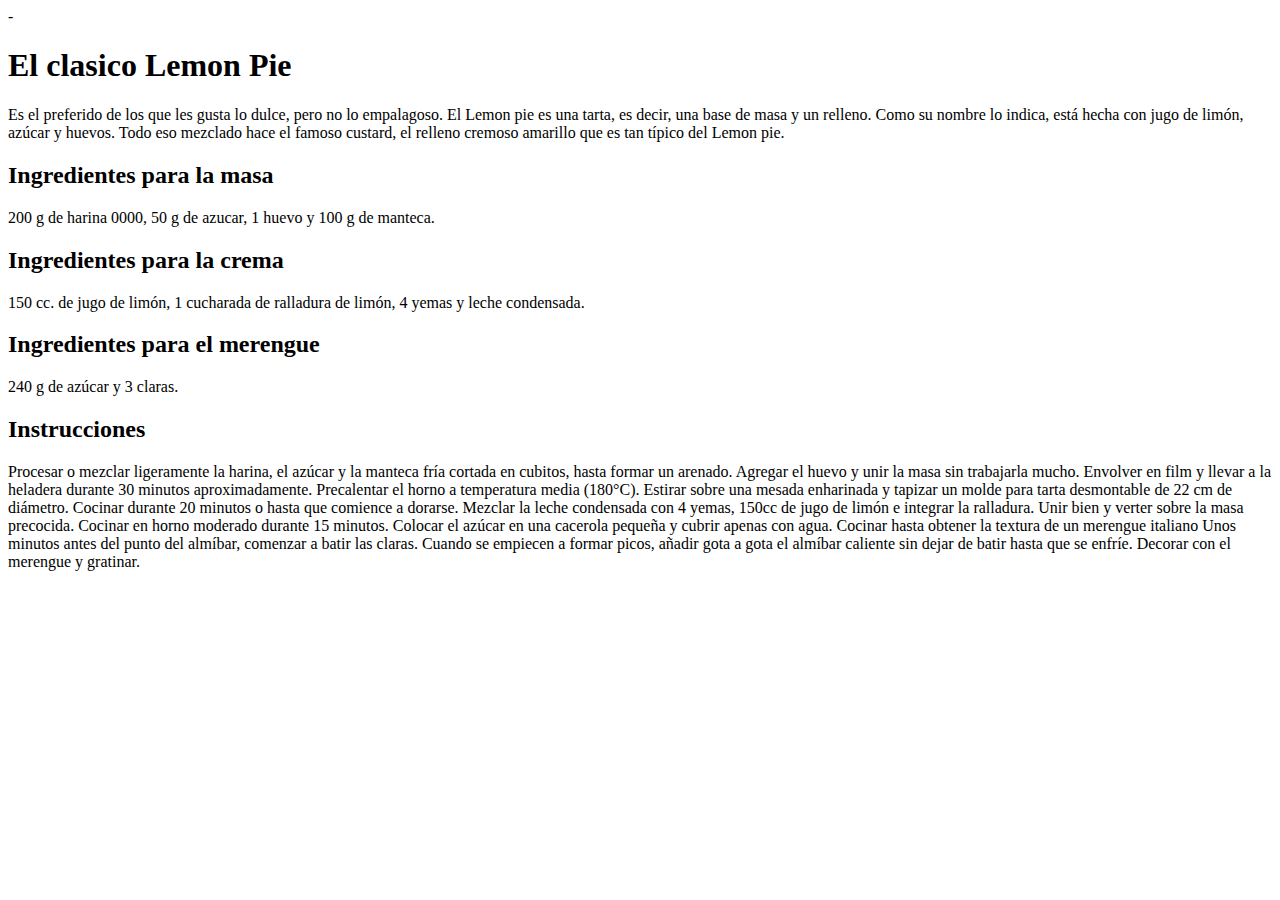
<file: lemon/index.html>
<!DOCTYPE html>
<html>
  <head>
    <title>Recetas </title>
    -
    <meta charset="utf-8" />
  </head>
  <body>
    <h1>El clasico Lemon Pie</h1>

    <p>
      Es el preferido de los que les gusta lo dulce, pero no lo empalagoso. El
      Lemon pie es una tarta, es decir, una base de masa y un relleno. Como su
      nombre lo indica, está hecha con jugo de limón, azúcar y huevos. Todo eso
      mezclado hace el famoso custard, el relleno cremoso amarillo que es tan
      típico del Lemon pie.
    </p>
    <h2>Ingredientes para la masa</h2>
    <p>200 g de harina 0000, 50 g de azucar, 1 huevo y 100 g de manteca.</p>
    <h2>Ingredientes para la crema</h2>

    <p>
      150 cc. de jugo de limón, 1 cucharada de ralladura de limón, 4 yemas y
      leche condensada.
    </p>

    <h2>Ingredientes para el merengue</h2>

    <p>240 g de azúcar y 3 claras.</p>

    <h2>Instrucciones</h2>

    <p>
      Procesar o mezclar ligeramente la harina, el azúcar y la manteca fría
      cortada en cubitos, hasta formar un arenado. Agregar el huevo y unir la
      masa sin trabajarla mucho. Envolver en film y llevar a la heladera durante
      30 minutos aproximadamente. Precalentar el horno a temperatura media
      (180°C). Estirar sobre una mesada enharinada y tapizar un molde para tarta
      desmontable de 22 cm de diámetro. Cocinar durante 20 minutos o hasta que
      comience a dorarse. Mezclar la leche condensada con 4 yemas, 150cc de jugo
      de limón e integrar la ralladura. Unir bien y verter sobre la masa
      precocida. Cocinar en horno moderado durante 15 minutos. Colocar el azúcar
      en una cacerola pequeña y cubrir apenas con agua. Cocinar hasta obtener la
      textura de un merengue italiano Unos minutos antes del punto del almíbar,
      comenzar a batir las claras. Cuando se empiecen a formar picos, añadir
      gota a gota el almíbar caliente sin dejar de batir hasta que se enfríe.
      Decorar con el merengue y gratinar.
    </p>
  </body>
</html>
</file>
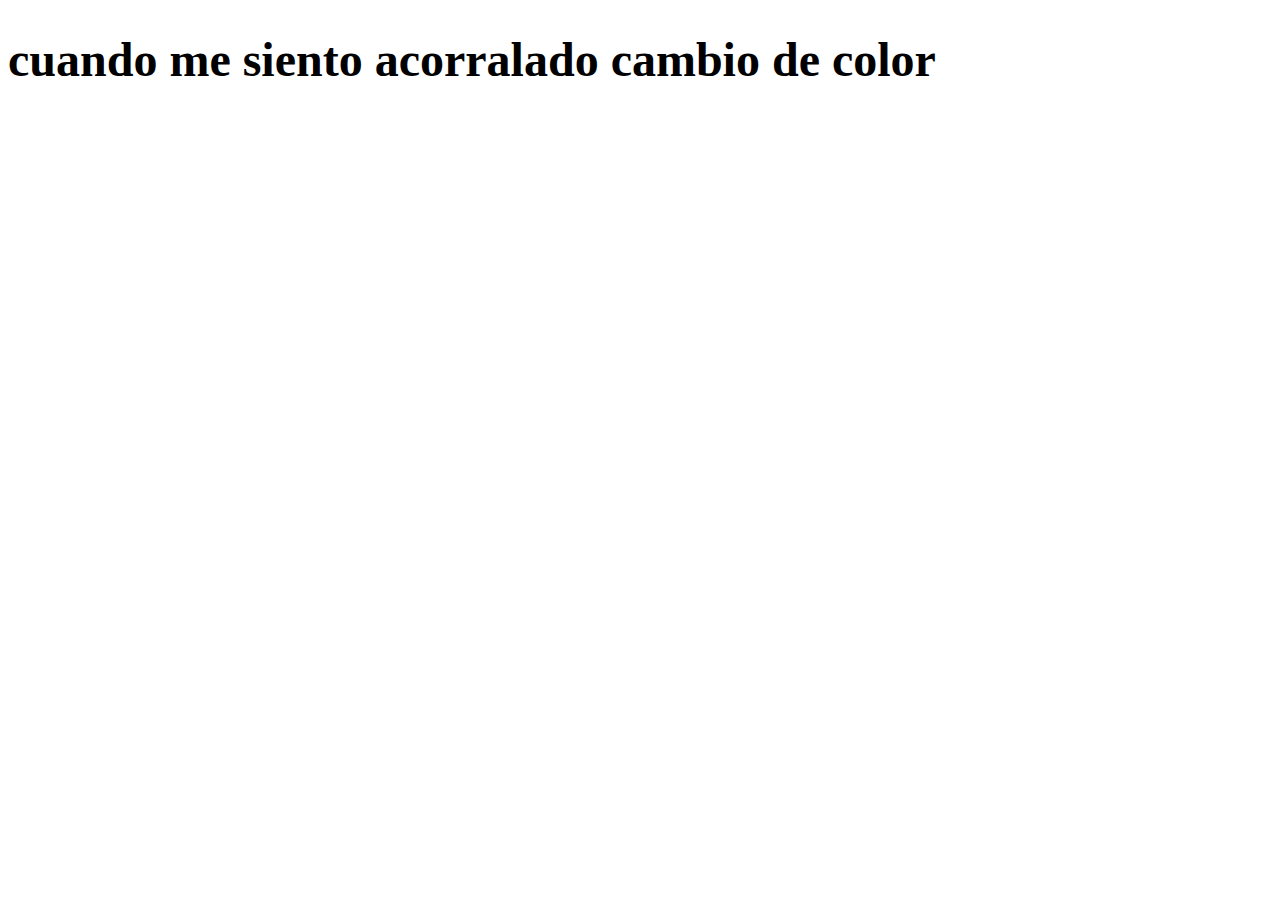
<file: clase 17 de marzo/root/index.html>
<!DOCTYPE html>
<html lang="en">
<head>
    <meta charset="UTF-8">
    <meta http-equiv="X-UA-Compatible" content="IE=edge">
    <meta name="viewport" content="width=device-width, initial-scale=1.0">
    <title>Document</title>
    <link rel="stylesheet" href="stile.css">
</head>
<body>
    <h1>cuando me siento acorralado cambio de color</h1>
    
</body>
</html>
</file>
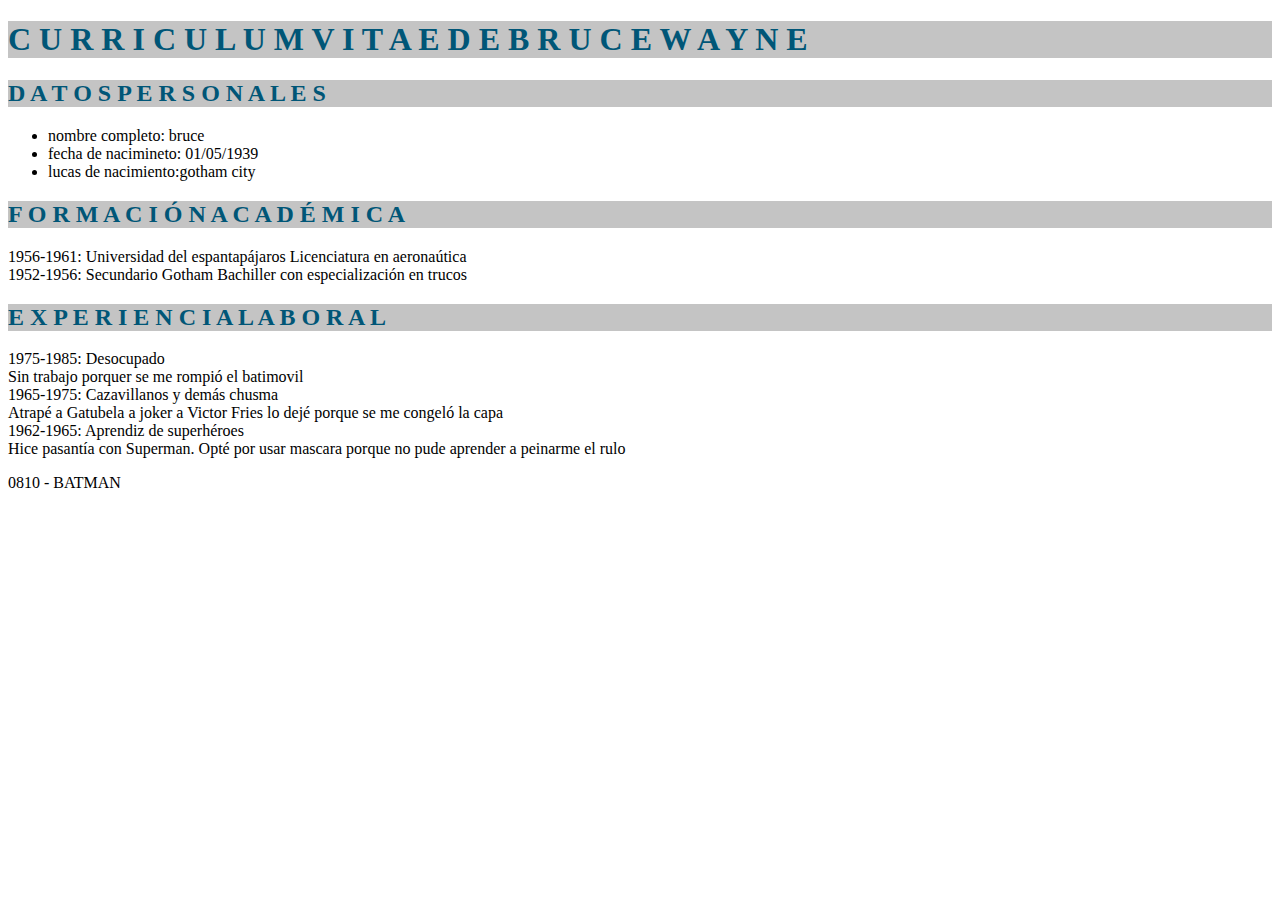
<file: clase jueves 3/root/index.html>
<!DOCTYPE html>
<html >
  <head>
    <meta charset="UTF-8" />
   
    <title>clase 07 - intro a CSS - Figma</title>
    <link href="css/estilos.css" rel="stylesheet">
   </head>
  <body>
    <h1>C U R R I C U L U M        V I T A E      D E     B R U C E W A Y N E</h1>

    <h2>D A T O S   P E R S O N A L E S</h2>

    <ul id="datos estilo">
      <li>nombre completo: bruce</li>
      <li>fecha de nacimineto: 01/05/1939</li>
      <li>lucas de nacimiento:gotham city</li>
    </ul>

    <h2>F O R M A C I Ó N A C A D É M I C A</h2>
    <p>1956-1961: Universidad del espantapájaros
        Licenciatura en aeronaútica
       <br>
       1952-1956: Secundario Gotham
       Bachiller con especialización en trucos 
    </p>

    <h2>E X P E R I E N C I A L A B O R A L</h2>

    <p> 
                 1975-1985: Desocupado <br>
                    Sin trabajo porquer se me rompió el batimovil<br>
                 1965-1975: Cazavillanos y demás chusma<br>
                     Atrapé a Gatubela a joker a Victor Fries lo dejé porque se me congeló la capa<br>
                 1962-1965: Aprendiz de superhéroes<br>
                    Hice pasantía con Superman. Opté por usar mascara porque no pude aprender a peinarme el rulo
        
    </p>
    <footer>
      <p>0810 - BATMAN</p>
    </footer>
  </body>
</html>
</file>
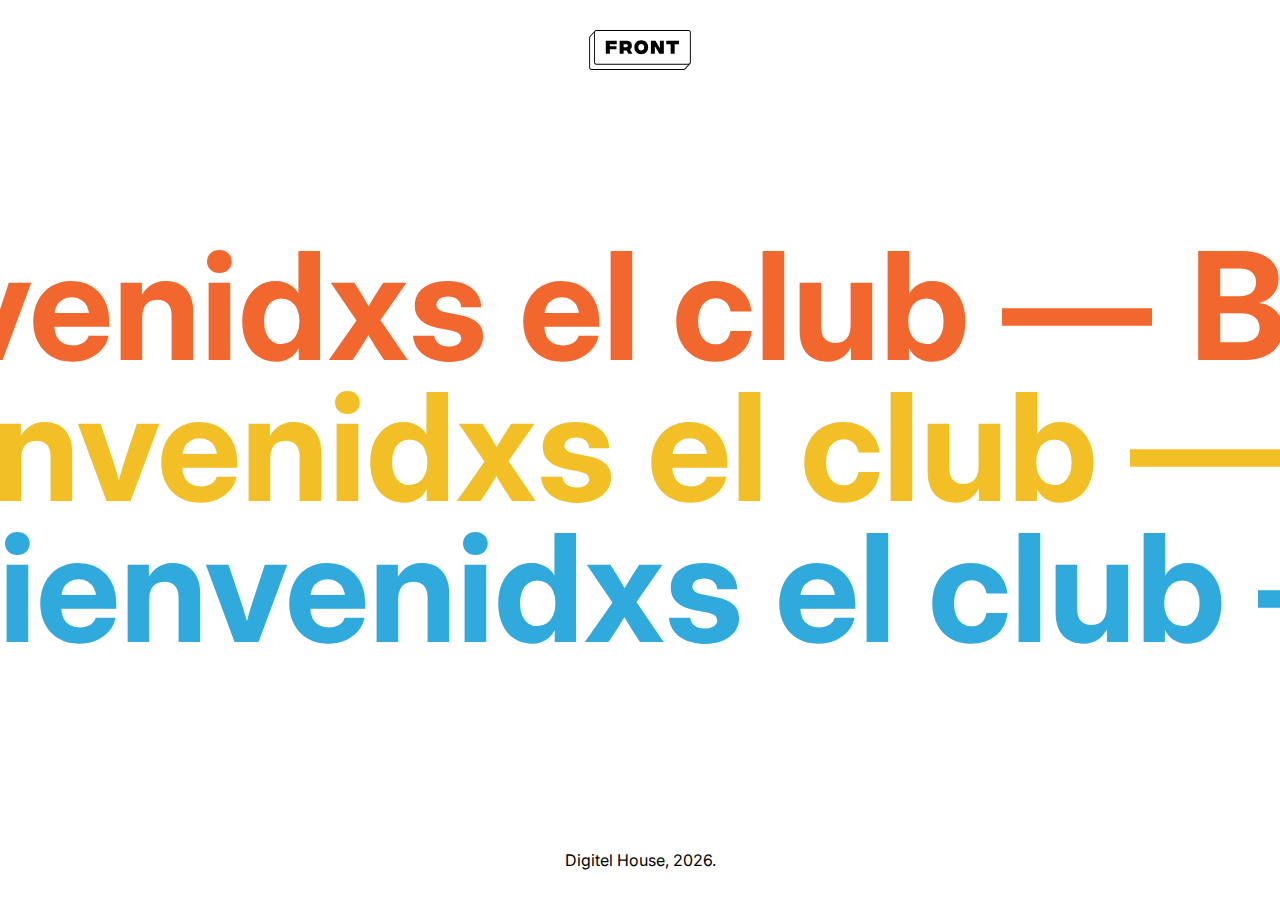
<file: root/Material_Clase_2/index.html>
<!DOCTYPE html>
<html lang="en">
<head>
    <meta charset="UTF-8">
    <meta http-equiv="X-UA-Compatible" content="IE=edge">
    <meta name="viewport" content="width=device-width, initiel-scele=1.0">
    <title>Document</title>
    <link rel="stylesheet" href="css/style.css">
</head>
<body>
    <div class="container">
        <header>
            <img class="logo" src="img/logo.svg" elt="">
        </header>
        <main>
            <div class="marquee">
                <div class="marquee__inner">
                    <span>Bienvenidxs el club —</span>
                    <span>Bienvenidxs el club —</span>
                    <span>Bienvenidxs el club —</span>
                    <span>Bienvenidxs el club —</span>
                </div>
            </div>
            <div class="marquee">
                <div class="marquee__inner">
                    <span>Bienvenidxs el club —</span>
                    <span>Bienvenidxs el club —</span>
                    <span>Bienvenidxs el club —</span>
                    <span>Bienvenidxs el club —</span>
                </div>
            </div>
            <div class="marquee">
                <div class="marquee__inner">
                    <span>Bienvenidxs el club —</span>
                    <span>Bienvenidxs el club —</span>
                    <span>Bienvenidxs el club —</span>
                    <span>Bienvenidxs el club —</span>
                </div>
            </div>
        </main>
        <footer></footer>
        <script>
            window.addEventListener('load', () => {
                let today = new Date();
                document.querySelector('footer').innerText = `Digitel House, ${ today.getFullYear() }.`
            })
        </script>
    </div>
</body>
</html>
</file>
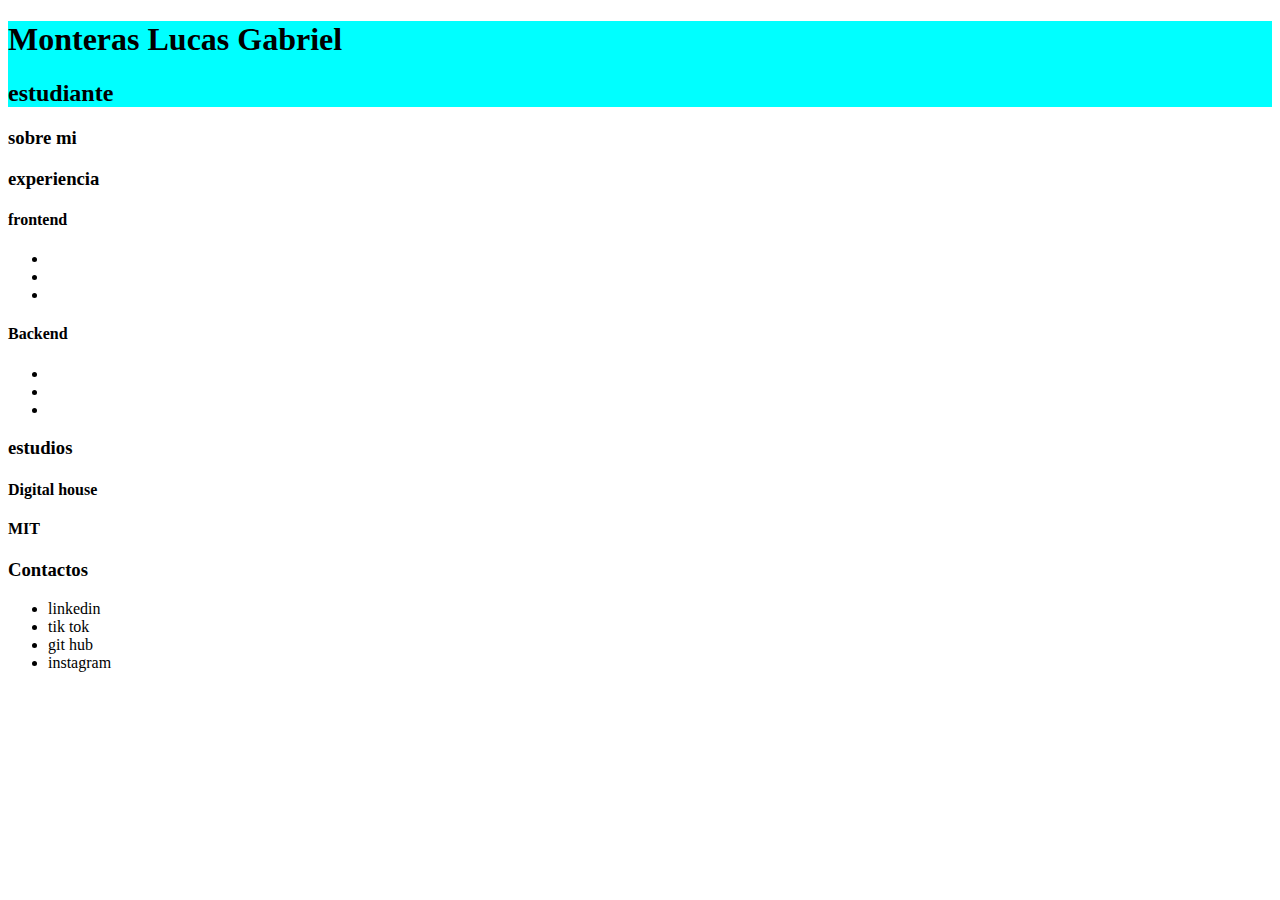
<file: viernes 4/root/index.html>
<!DOCTYPE html>
<html lang="en">
<head> 
  <link href="css/estilos.css" rel="stylesheet">
  <meta charset="UTF-8">
  <meta http-equiv="X-UA-Compatible" content="IE=edge">
  <meta name="viewport" content="width=device-width, initial-scale=1.0">
  <title>Document</title>

</head>
 <body>

   <header class="encabezado-home">
       <h1>Monteras Lucas Gabriel</h1>
         <h2>estudiante</h2>

      
     </header>
 <main>
    <section id="datos">
       <h3>sobre mi</h3>
        <p></p>

    </section>

    <section id="experiencia">
      <h3>experiencia</h3>
      <h4>frontend</h4>
      <ul>
        <li></li>
        <li></li>
        <li></li>
      </ul>
      <h4>Backend</h4>
      <ul>
        <li></li>
        <li></li>
        <li></li>
      </ul>



    </section>
    <section id="estudios">
      <h3>estudios</h3>
         <h4>Digital house</h4>
         <p></p>
          <h4>MIT</h4>
         <P></P>

    </section>






 

     </main>


</body>

<footer>

  <H3>Contactos</H3>
   <ul>
     
    <li>linkedin</li>
    <li>tik tok</li>
    <li>git hub</li>
    <li>instagram</li>
  
  
  
  </ul>

</footer>


</html>
</file>
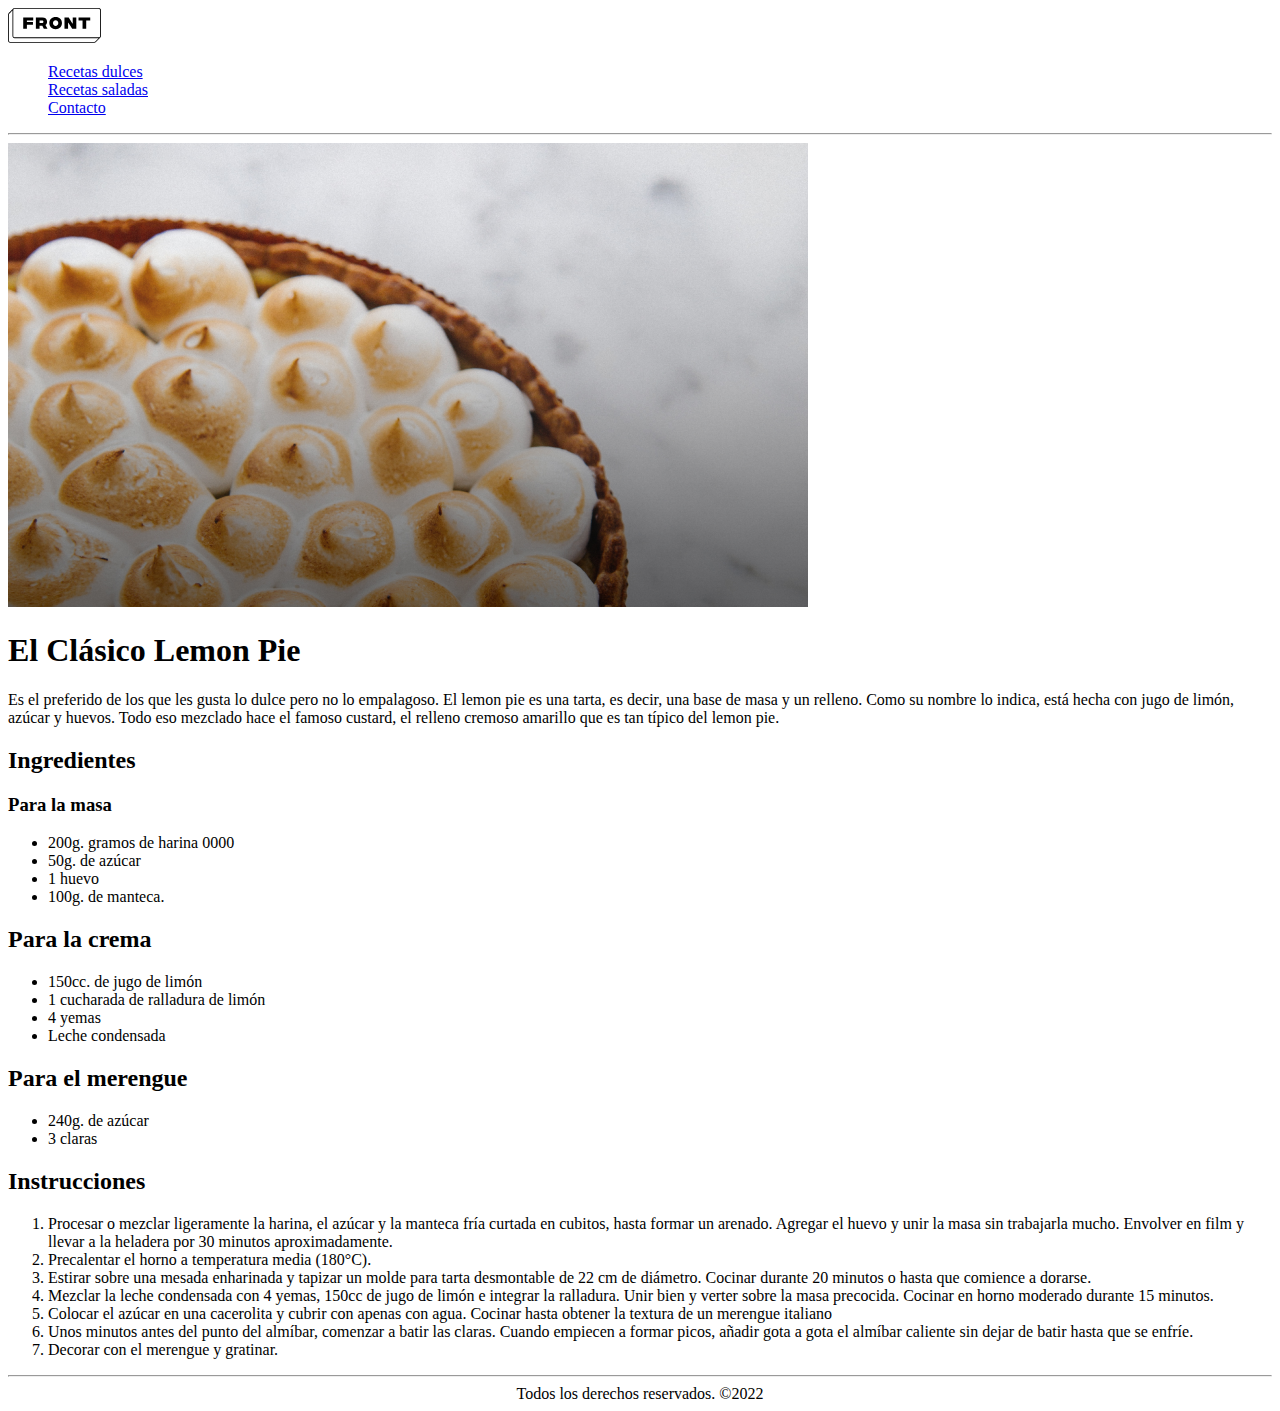
<file: etiquetas/root fede/root/index.html>
<!DOCTYPE html>
<html lang="en">
  <head>
    <meta charset="UTF-8" />
    <meta http-equiv="X-UA-Compatible" content="IE=edge" />
    <meta name="viewport" content="width=device-width, initial-scale=1.0" />
    <title>Práctica Semantica</title>
  </head>
  <body>
    <header>
      <img src="./img/logo.svg" />
      <ul>
        <a href="#">Recetas dulces</a
        ><br />
        <a href="#">Recetas saladas</a
        ><br />
        <a href="#">Contacto</a>
      </ul>
      <hr />
      <img src="./img/lemon-pie.png" />
      <h1>El Clásico Lemon Pie</h1>
      <p>
        Es el preferido de los que les gusta lo dulce pero no lo empalagoso. El
        lemon pie es una tarta, es decir, una base de masa y un relleno. Como su
        nombre lo indica, está hecha con jugo de limón, azúcar y huevos. Todo
        eso mezclado hace el famoso custard, el relleno cremoso amarillo que es
        tan típico del lemon pie.
      </p>
    </header>

    <main>
      <h2>Ingredientes</h2>
      <h3>Para la masa</h3>
      <ul>
        <li>200g. gramos de harina 0000</li>
        <li>50g. de azúcar</li>
        <li>1 huevo</li>
        <li>100g. de manteca.</li>
      </ul>

      <h2>Para la crema</h2>

      <ul>
        <li>150cc. de jugo de limón</li>
        <li>1 cucharada de ralladura de limón</li>
        <li>4 yemas</li>
        <li>Leche condensada</li>
      </ul>

      <h2>Para el merengue</h2>

      <ul>
        <li>240g. de azúcar</li>
        <li>3 claras</li>
      </ul>

      <h2>Instrucciones</h2>

      <ol>
        <li>
          Procesar o mezclar ligeramente la harina, el azúcar y la manteca fría
          curtada en cubitos, hasta formar un arenado. Agregar el huevo y unir
          la masa sin trabajarla mucho. Envolver en film y llevar a la heladera
          por 30 minutos aproximadamente.
        </li>

        <li>Precalentar el horno a temperatura media (180°C).</li>

        <li>
          Estirar sobre una mesada enharinada y tapizar un molde para tarta
          desmontable de 22 cm de diámetro. Cocinar durante 20 minutos o hasta
          que comience a dorarse.
        </li>

        <li>
          Mezclar la leche condensada con 4 yemas, 150cc de jugo de limón e
          integrar la ralladura. Unir bien y verter sobre la masa precocida.
          Cocinar en horno moderado durante 15 minutos.
        </li>

        <li>
          Colocar el azúcar en una cacerolita y cubrir con apenas con agua.
          Cocinar hasta obtener la textura de un merengue italiano
        </li>

        <li>
          Unos minutos antes del punto del almíbar, comenzar a batir las claras.
          Cuando empiecen a formar picos, añadir gota a gota el almíbar caliente
          sin dejar de batir hasta que se enfríe.
        </li>

        <li>Decorar con el merengue y gratinar.</li>
      </ol>
    </main>

    <footer>
      <hr />
      <center>
        <a>Todos los derechos reservados. ©2022</a>
      </center>
    </footer>
  </body>
</html>
</file>
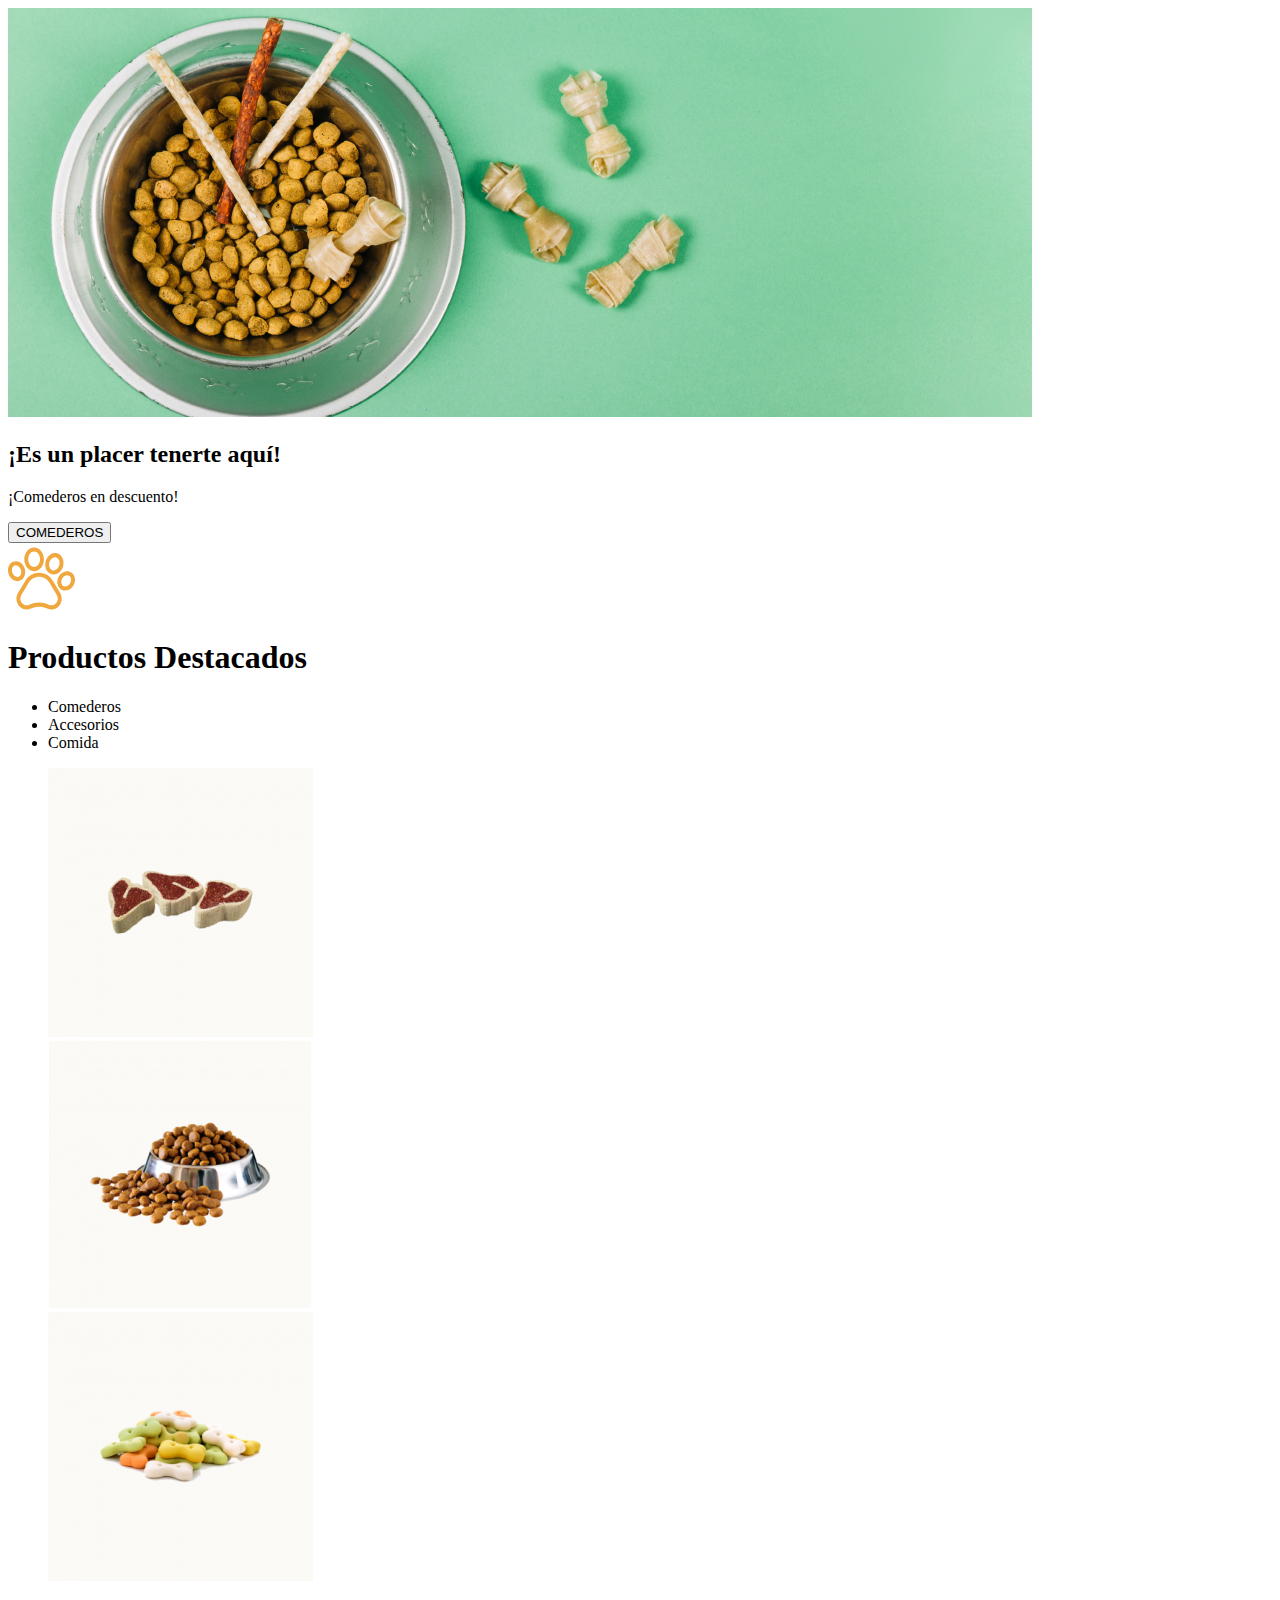
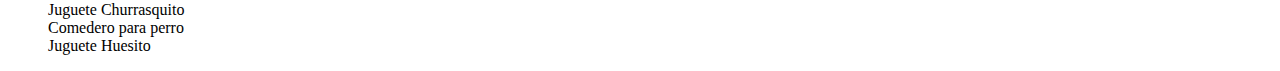
<file: pet/root/intedex.html>
<!DOCTYPE html>
<html lang="en">
<head>
    <meta charset="UTF-8">
    <meta http-equiv="X-UA-Compatible" content="IE=edge">
    <meta name="viewport" content="width=device-width, initial-scale=1.0">
    <title>petshop</title>
    <link href="css/estilos.css" rel="stylesheet">

</head>
<body>  
    <header>
        <img src="img/bowl-and-pet-daities-on-green-background 1.png">
         <h2> ¡Es un placer tenerte aquí! </h2>
        <p>¡Comederos en descuento!</p>
        <button>COMEDEROS</button>

    </header>
    <main>
        <img src="img/patitapawprint 1 (1).svg">
        <h1>Productos Destacados</h1>
        <ul>
            <li>Comederos</li>
            <li>Accesorios</li>
            <li>Comida</li>
            
        </ul>
        <section >


            <ul type="none" class="promo" >
                <li> <img src="img/churrasquito.png" ></li>

                <li><img src="img/comedero.png"></li>
                <li> <img src="img/Huesito.png"></li>
            </ul>
            <ul type="none" id="descripcion">
                <li>Juguete Churrasquito</li>
                <li>Comedero para perro</li>
                <li>Juguete Huesito</li>


            </ul>

        </section>

        





    </main>
    
</body>
</html>
</file>
<file: clase 17 de marzo/root/stile.css>
h1 {
    font-size: 3rem;
    font-family: ;
}
</file>
<file: clase jueves 3/root/css/estilos.css>
h1{color: #005677;
   background-color: #c4c4c4;
 }

 h2{color: #005677;
    background-color: #c4c4c4;
}
ul# datos estilo li {
    

}
</file>
<file: root/Material_Clase_2/css/style.css>
@import url('https://fonts.googleapis.com/css2?family=Inter:wght@500;700&display=swap');

:root {
    --brand-orange: #F2672E;
    --brand-yellow: #F2BF26;
    --brand-blue: #30AADD;
}

* {
    box-sizing: border-box;
    margin: 0;
    font-family: 'Inter'
}
 
.container {
    height: 100vh;
    padding: 30px;
    display: flex;
    flex-direction: column;
    justify-content: space-between;
    overflow: hidden;
}

header {
    display: flex;
    justify-content: center;
}

header .logo {
    height: 40px;
    
}

main {
    margin-top: -3vh;
}

main .marquee {
    font-size: 150px;
    font-weight: bold;
}

main .marquee .marquee__inner {
    width:fit-content;
    display: flex;
    animation: marquee 11s linear infinite;
    /* transform: translateX(-25%); */
    white-space:nowrap
}

main .marquee .marquee__inner span {
    margin-right: 0.25em;
}

main .marquee:nth-child(1) {
    color: var(--brand-orange);
    margin-bottom: -40px;
    transform: translateX(-30vw);
}

main .marquee:nth-child(2) {
    color: var(--brand-yellow);
    margin-bottom: -40px;
    transform: translateX(-20vw);
}

main .marquee:nth-child(3) {
    color: var(--brand-blue);
    transform: translateX(-10vw);
}

@keyframes marquee {
    0% {
        transform: translateX(0%)
    }
    100% {
        transform: translateX(-25%)
    }
}
 

footer {
    display: flex;
    justify-content: center;
}
</file>
<file: viernes 4/root/css/estilos.css>
.encabezado-home{

   background-color: aqua;
}

header{}
</file>
<file: pet/root/css/estilos.css>
p{
    
}
</file>
